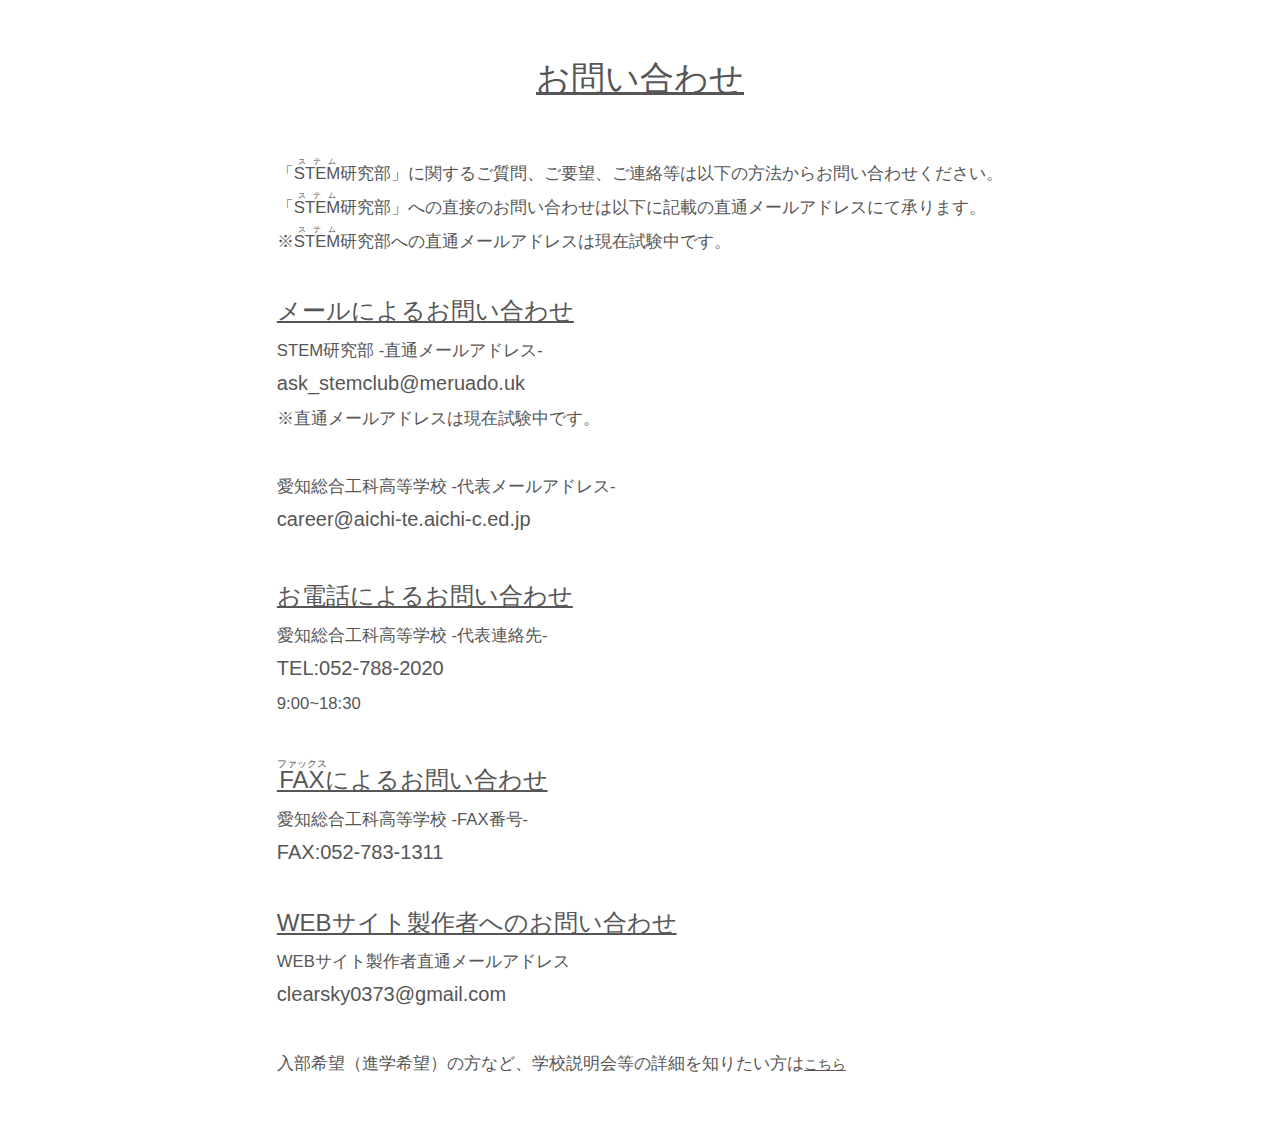
<file: stem_contact.html>
<!DOCTYPE html>
<html lang="ja">

<head>
    <meta charset="UTF-8">
    <meta name="view port" connect="width=device-width,initial-scale=1.0">
    <title> お問い合わせ - 愛知県立愛知総合工科高等学校 STEM研究部</title>
    <link rel="stylesheet" href="css/stem_style.css">
</head>

<body id="wrapper">
    <!--PC用のheader-->
    <div id="header-container"></div><!-- ここにヘッダーを挿入 -->

        <div class="text-center-text-left-wrap">
            <ul class="text-center-text-left__child">
            <p><br></p>
            <h2 style="text-align: center;"><big><u>お問い合わせ</u></big><br>　</h2>
            <p class="text">
                <small>「<ruby>STEM<rt>ステム</rt></ruby>研究部」に関するご質問、ご要望、ご連絡等は以下の方法からお問い合わせください。<br>「<ruby>STEM<rt>ステム</rt></ruby>研究部」への直接のお問い合わせは以下に記載の直通メールアドレスにて承ります。<br>※<ruby>STEM<rt>ステム</rt></ruby>研究部への直通メールアドレスは現在試験中です。</small>
            </p>

            <p class="text"><br><big><u>メールによるお問い合わせ</u></big><br><small>STEM研究部
                    -直通メールアドレス-</small><br>ask_stemclub@meruado.uk<br><small>※直通メールアドレスは現在試験中です。</small><br>　<br><small>愛知総合工科高等学校
                    -代表メールアドレス-</small><br>career@aichi-te.aichi-c.ed.jp</P>

            <p class="text"><big><br><u>お電話によるお問い合わせ</u></big><br><small>愛知総合工科高等学校
                    -代表連絡先-</small><br>TEL:052-788-2020<br><small>9:00~18:30</small><br></p>

            <p class="text"><big><br><u><ruby>FAX<rt><small>ファックス</small></rt></ruby>によるお問い合わせ</u></big><br><small>愛知総合工科高等学校
                    -FAX番号-</small><br>FAX:052-783-1311</small></p>

            <p class="text"><br><big><u>WEBサイト製作者へのお問い合わせ</u></big><br><small>WEBサイト製作者直通メールアドレス</small><br>clearsky0373@gmail.com<br>　</P>

            <p class="text"><small>入部希望（進学希望）の方など、学校説明会等の詳細を知りたい方は<a
                        href="stem_join.html"><u>こちら</u></a></small></p><br>
        </div>

        <div id="footer-container"></div><!-- ここにフッターを挿入 -->

        </boby>

     <!-- ヘッダー・フッター読み込み用 -->
     <script>
        document.addEventListener('DOMContentLoaded', function() {
            const headerContainer = document.getElementById('header-container'); //ヘッダーを挿入するコンテナを取得(document.~(header~)が要素名となるためdiv id = カッコ内の要素名でほかのものでも動作可能)
            const headerTemplateUrl = 'https://ask-web.github.io/STEM/header.html'; //githubpagesのリンクの形式で書くちゃんとしたリンクにしないとダメ

            fetch(headerTemplateUrl) //URLからヘッダーのテンプレ参照リンク先のヘッダーにはスタイル書かなくても表示側で指定してやれば動く
                .then(response => response.text()) //レスポンスを受けたらテキストに書き出し
                .then(html => { //htmlをヘッダーのコンテナに代入する
                    headerContainer.innerHTML = html;
                })
                .catch(error => console.error('Header template fetch error:', error)); //一応エラーログを書き出す機能
        });
    </script>

	<script>
		document.addEventListener('DOMContentLoaded', function() {
            const footerContainer = document.getElementById('footer-container'); //フッターを挿入するコンテナを取得(document.~(header~)が要素名となるためdiv id = カッコ内の要素名でほかのものでも動作可能)
            const footerTemplateUrl = 'https://ask-web.github.io/STEM/footer.html'; //githubpagesのリンクの形式で書くちゃんとしたリンクにしないとダメ

            fetch(footerTemplateUrl) //URLからフッターのテンプレ参照リンク先のフッターにはスタイル書かなくても表示側で指定してやれば動く
                .then(response => response.text()) //レスポンスを受けたらテキストに書き出しする
                .then(html => { //htmlをヘッダーのコンテナに代入する
                    footerContainer.innerHTML = html;
                })
                .catch(error => console.error('Footer template fetch error:', error)); //一応エラーログを書き出す機能
        });
    </script>

</html>
</file>
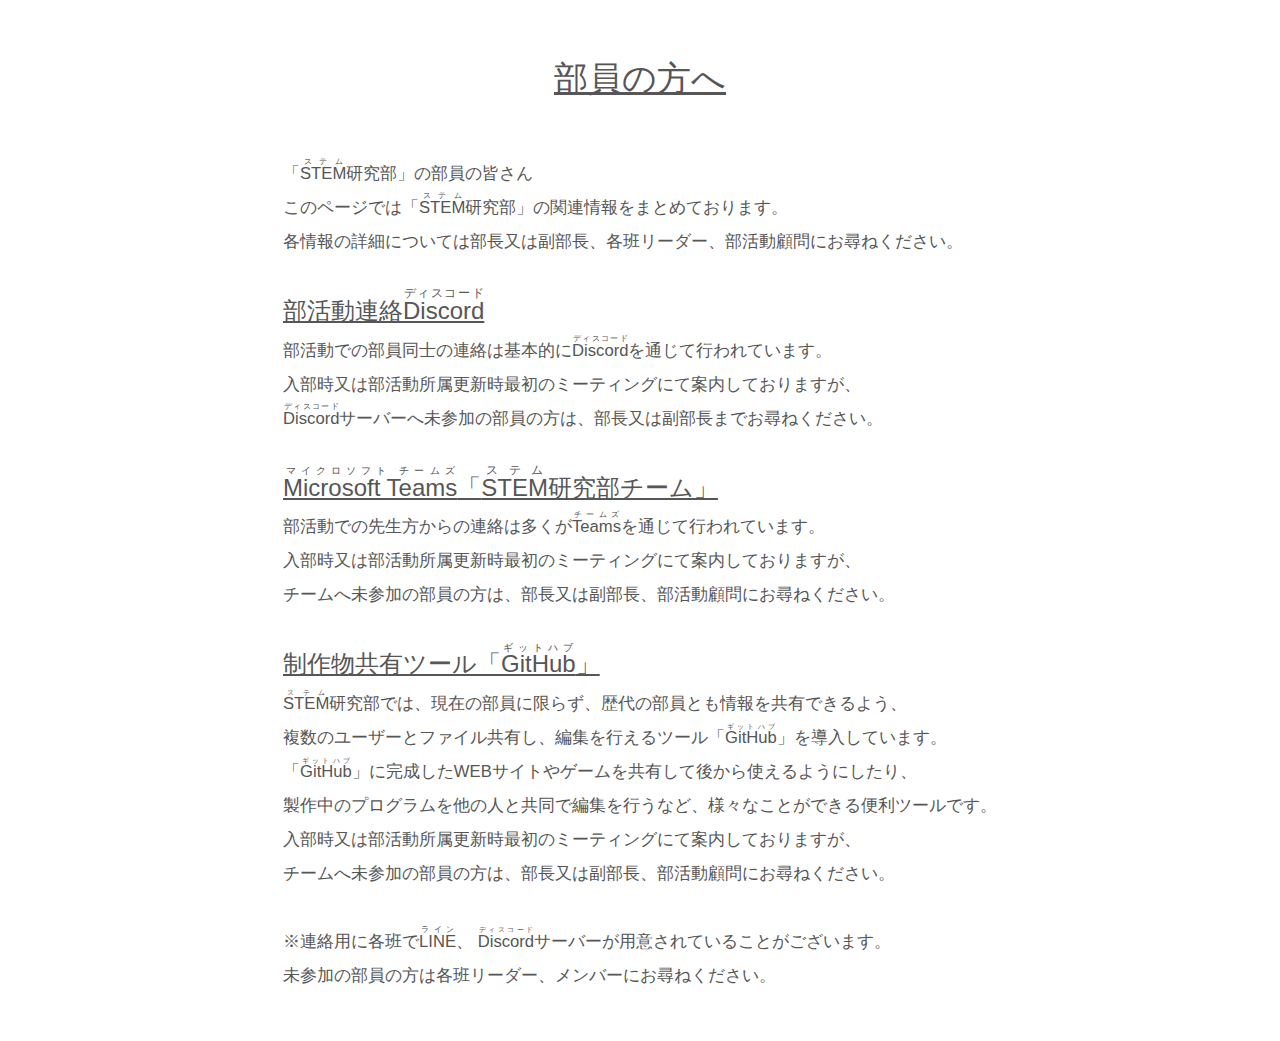
<file: stem_member.html>
<!DOCTYPE html>
<html lang="ja">

<head>
    <meta charset="UTF-8">
    <meta name="view port" connect="width=device-width,initial-scale=1.0">
    <title> 部員の方へ - 愛知県立愛知総合工科高等学校 STEM研究部</title>
    <link rel="stylesheet" href="css/stem_style.css">
</head>

<body id="wrapper">
    <!--PC用のheader-->
    <div id="header-container"></div><!-- ここにヘッダーを挿入 -->

        <div class="text-center-text-left-wrap">
            <ul class="text-center-text-left__child">
            <p><br></p>
            <h2 style="text-align: center;"><big><u>部員の方へ</u></big><br>　</h2>
            <p class="text">
                <small>「<ruby>STEM<rt>ステム</rt></ruby>研究部」の部員の皆さん<br>このページでは「<ruby>STEM<rt>ステム</rt></ruby>研究部」の関連情報をまとめております。
                    <br>各情報の詳細については部長又は副部長、各班リーダー、部活動顧問にお尋ねください。</small>
            </p>

            <p class="text">
                <br><big><u>部活動連絡<ruby>Discord<rt>ディスコード</rt></ruby></u></big><br><small>部活動での部員同士の連絡は基本的に<ruby>Discord<rt>ディスコード</rt></ruby>を通じて行われています。
                    <br>入部時又は部活動所属更新時最初のミーティングにて案内しておりますが、
                    <br><ruby>Discord<rt>ディスコード</rt></ruby>サーバーへ未参加の部員の方は、部長又は副部長までお尋ねください。</small>
            </p>

            <p class="text"><br><big><u><ruby>Microsoft Teams<rt><small>マイクロソフト チームズ</small></rt></ruby>「<ruby>STEM<rt>ステム</rt></ruby>研究部チーム」</u></big>
                <br><small>部活動での先生方からの連絡は多くが<ruby>Teams<rt>チームズ</rt></ruby>を通じて行われています。
                    <br>入部時又は部活動所属更新時最初のミーティングにて案内しておりますが、
                    <br>チームへ未参加の部員の方は、部長又は副部長、部活動顧問にお尋ねください。
                </small><br></p>

            <p class="text">
                <br><big><u>制作物共有ツール「<ruby>GitHub<rt><small>ギットハブ</small></rt></ruby>」</u></big><br>
                <small><ruby>STEM<rt><small>ステム</small></rt></ruby>研究部では、現在の部員に限らず、歴代の部員とも情報を共有できるよう、
                <br>複数のユーザーとファイル共有し、編集を行えるツール「<ruby>GitHub<rt><small>ギットハブ</small></rt></ruby>」を導入しています。
                <br>「<ruby>GitHub<rt><small>ギットハブ</small></rt></ruby>」に完成したWEBサイトやゲームを共有して後から使えるようにしたり、
                <br>製作中のプログラムを他の人と共同で編集を行うなど、様々なことができる便利ツールです。
                <br>入部時又は部活動所属更新時最初のミーティングにて案内しておりますが、
                <br>チームへ未参加の部員の方は、部長又は副部長、部活動顧問にお尋ねください。
            </small>

            </p>

            <p class="text">
                <br><small>※連絡用に各班で<ruby>LINE<rt>ライン</rt></ruby>、
                    <ruby>Discord<rt><small>ディスコード</small></rt></ruby>サーバーが用意されていることがございます。<br>未参加の部員の方は各班リーダー、メンバーにお尋ねください。</small></p><br>

        </div>

        <div id="footer-container"></div><!-- ここにフッターを挿入 -->

        </boby>
         
        <!-- ヘッダー・フッター読み込み用 -->
    <script>
        document.addEventListener('DOMContentLoaded', function() {
            const headerContainer = document.getElementById('header-container'); //ヘッダーを挿入するコンテナを取得(document.~(header~)が要素名となるためdiv id = カッコ内の要素名でほかのものでも動作可能)
            const headerTemplateUrl = 'https://ask-web.github.io/STEM/header.html'; //githubpagesのリンクの形式で書くちゃんとしたリンクにしないとダメ

            fetch(headerTemplateUrl) //URLからヘッダーのテンプレ参照リンク先のヘッダーにはスタイル書かなくても表示側で指定してやれば動く
                .then(response => response.text()) //レスポンスを受けたらテキストに書き出し
                .then(html => { //htmlをヘッダーのコンテナに代入する
                    headerContainer.innerHTML = html;
                })
                .catch(error => console.error('Header template fetch error:', error)); //一応エラーログを書き出す機能
        });
    </script>

	<script>
		document.addEventListener('DOMContentLoaded', function() {
            const footerContainer = document.getElementById('footer-container'); //フッターを挿入するコンテナを取得(document.~(header~)が要素名となるためdiv id = カッコ内の要素名でほかのものでも動作可能)
            const footerTemplateUrl = 'https://ask-web.github.io/STEM/footer.html'; //githubpagesのリンクの形式で書くちゃんとしたリンクにしないとダメ

            fetch(footerTemplateUrl) //URLからフッターのテンプレ参照リンク先のフッターにはスタイル書かなくても表示側で指定してやれば動く
                .then(response => response.text()) //レスポンスを受けたらテキストに書き出しする
                .then(html => { //htmlをヘッダーのコンテナに代入する
                    footerContainer.innerHTML = html;
                })
                .catch(error => console.error('Footer template fetch error:', error)); //一応エラーログを書き出す機能
        });
    </script>

</html>
</file>
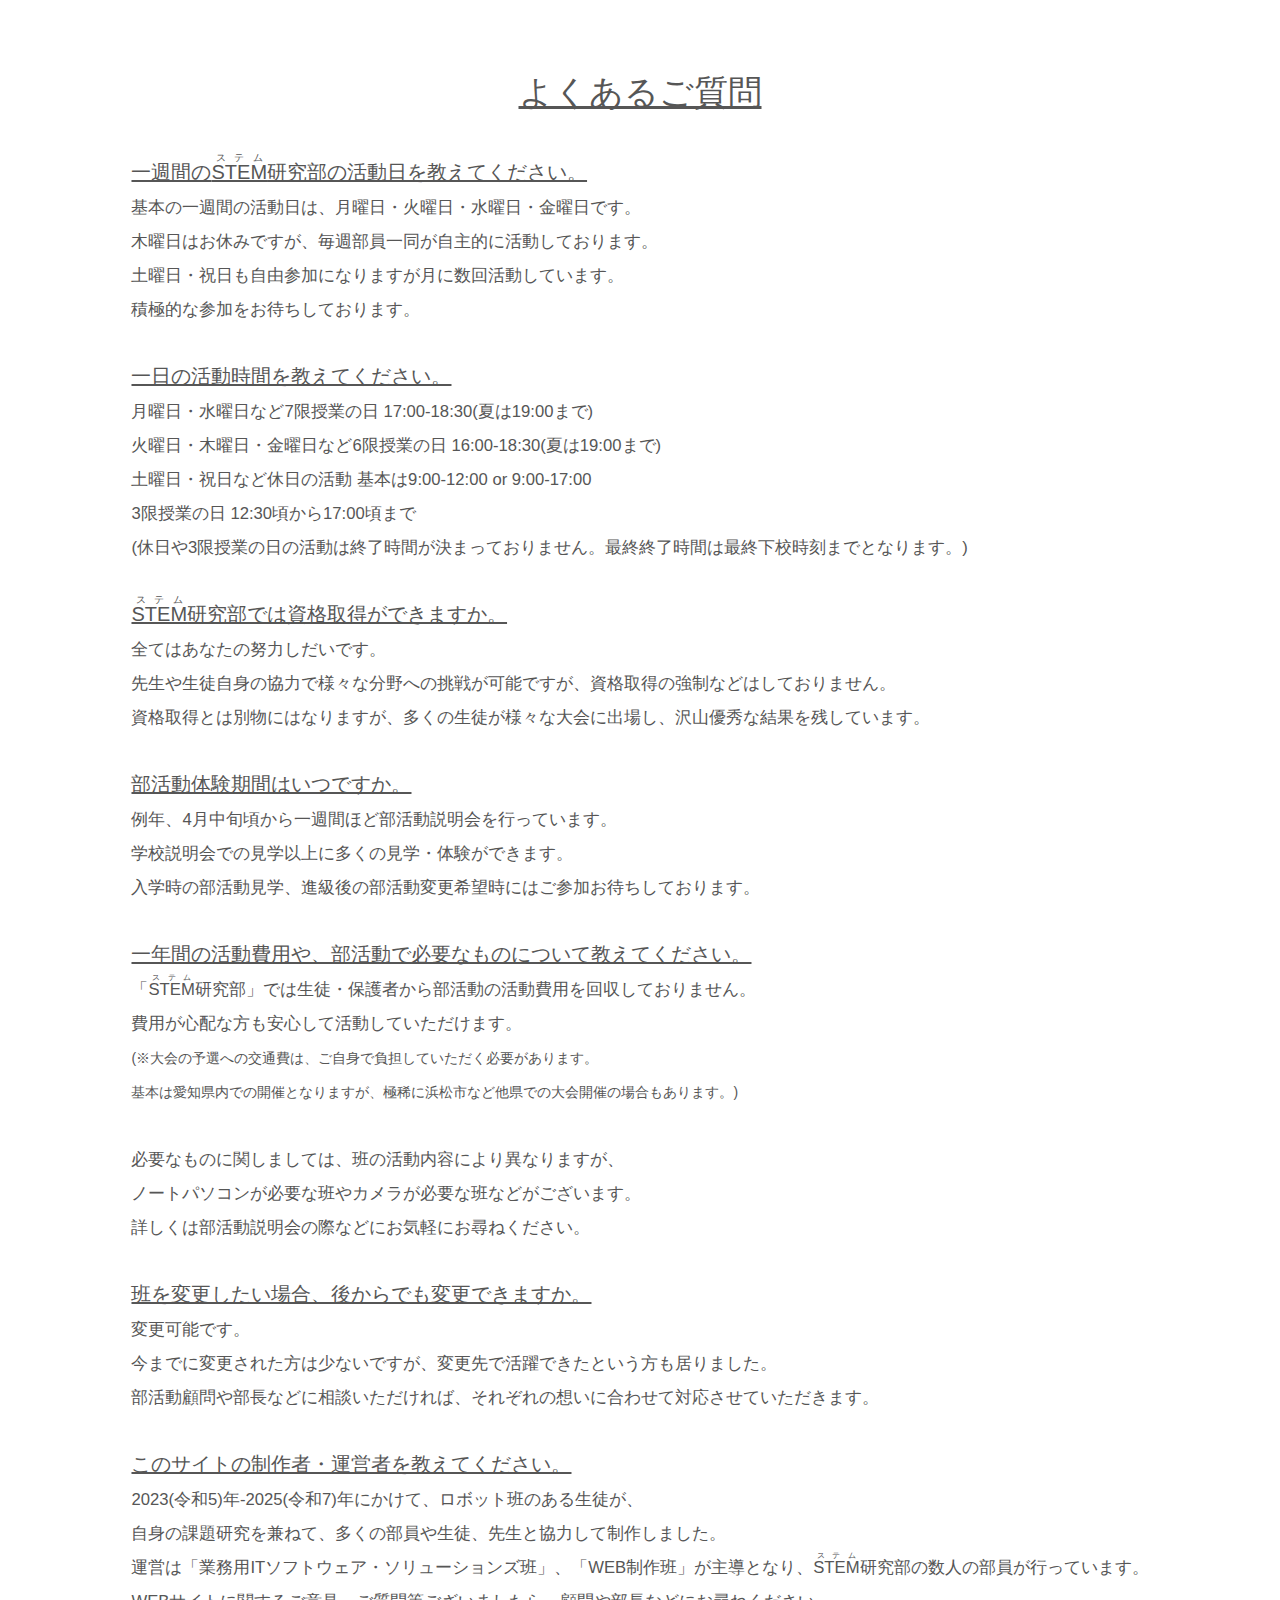
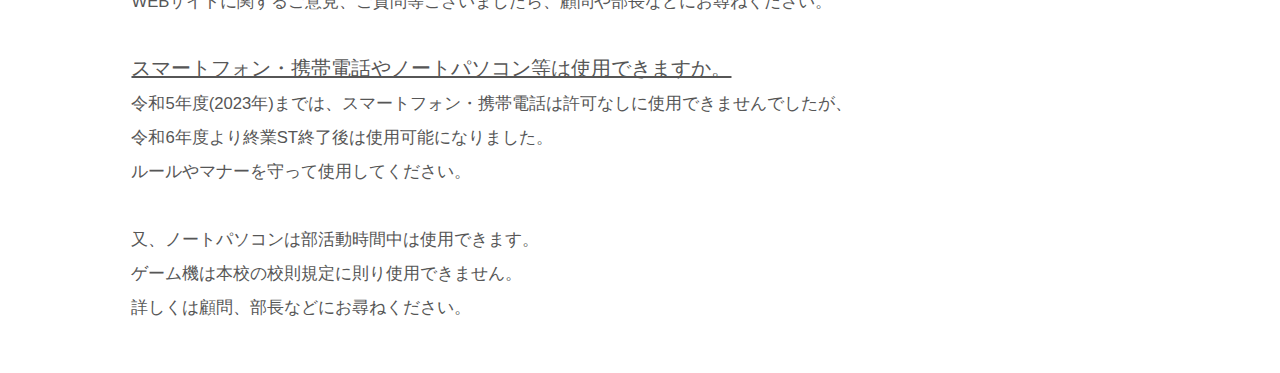
<file: stem_question.html>
<!DOCTYPE html>
<html lang="ja">

<head>
    <meta charset="UTF-8">
    <meta name="view port" connect="width=device-width,initial-scale=1.0">
    <title> よくあるご質問 - 愛知県立愛知総合工科高等学校 STEM研究部</title>
    <link rel="stylesheet" href="css/stem_style.css">
</head>

<body id="wrapper">
    <!--PC用のheader-->
        </div><div id="header-container"></div><!-- ここにヘッダーを挿入 -->

        <div class="text-center-text-left-wrap">
            <ul class="text-center-text-left__child">
            <h2 style="text-align: center;">　<br><big><u>よくあるご質問</u></big></h2>


            <p class="text">
                <br><u>一週間の<ruby>STEM<rt>ステム</rt></ruby>研究部の活動日を教えてください。</u><br><small>基本の一週間の活動日は、月曜日・火曜日・水曜日・金曜日です。<br>木曜日はお休みですが、毎週部員一同が自主的に活動しております。<br>土曜日・祝日も自由参加になりますが月に数回活動しています。<br>積極的な参加をお待ちしております。</small><br>　
            </p>

            <p class="text"><u>一日の活動時間を教えてください。</u><br><small>月曜日・水曜日など7限授業の日
                    17:00-18:30(夏は19:00まで)<br>火曜日・木曜日・金曜日など6限授業の日 16:00-18:30(夏は19:00まで)<br>土曜日・祝日など休日の活動 基本は9:00-12:00
                    or 9:00-17:00<br>3限授業の日 12:30頃から17:00頃まで<br>(休日や3限授業の日の活動は終了時間が決まっておりません。最終終了時間は最終下校時刻までとなります。)</small></p>

            <p class="text">
                <br><u><ruby>STEM<rt>ステム</rt></ruby>研究部では資格取得ができますか。</u><br><small>全てはあなたの努力しだいです。<br>先生や生徒自身の協力で様々な分野への挑戦が可能ですが、資格取得の強制などはしておりません。<br>資格取得とは別物にはなりますが、多くの生徒が様々な大会に出場し、沢山優秀な結果を残しています。</small>
            </p>

            <p class="text">
                <br><u>部活動体験期間はいつですか。</u><br><small>例年、4月中旬頃から一週間ほど部活動説明会を行っています。<br>学校説明会での見学以上に多くの見学・体験ができます。<br>入学時の部活動見学、進級後の部活動変更希望時にはご参加お待ちしております。</small>
            </p>


            <p class="text">
                <br><u>一年間の活動費用や、部活動で必要なものについて教えてください。</u><br><small>「<ruby>STEM<rt>ステム</rt></ruby>研究部」では生徒・保護者から部活動の活動費用を回収しておりません。<br>費用が心配な方も安心して活動していただけます。<br><small>(※大会の予選への交通費は、ご自身で負担していただく必要があります。<br>基本は愛知県内での開催となりますが、極稀に浜松市など他県での大会開催の場合もあります。)</small><br>　<br>必要なものに関しましては、班の活動内容により異なりますが、<br>ノートパソコンが必要な班やカメラが必要な班などがございます。<br>詳しくは部活動説明会の際などにお気軽にお尋ねください。</small>
            </p>

            <p class="text">
                <br><u>班を変更したい場合、後からでも変更できますか。</u><br><small>変更可能です。<br>今までに変更された方は少ないですが、変更先で活躍できたという方も居りました。<br>部活動顧問や部長などに相談いただければ、それぞれの想いに合わせて対応させていただきます。</small>
            </p>

            <p class="text">
                <br><u>このサイトの制作者・運営者を教えてください。</u><br><small>2023(令和5)年-2025(令和7)年にかけて、ロボット班のある生徒が、<br>自身の課題研究を兼ねて、多くの部員や生徒、先生と協力して制作しました。<br>運営は「業務用ITソフトウェア・ソリューションズ班」、「WEB制作班」が主導となり、<ruby>STEM<rt>ステム</rt></ruby>研究部の数人の部員が行っています。<br>WEBサイトに関するご意見、ご質問等ございましたら、顧問や部長などにお尋ねください。</small>
            </p>

            <p class="text">
                <br><u>スマートフォン・携帯電話やノートパソコン等は使用できますか。</u><br><small>令和5年度(2023年)までは、スマートフォン・携帯電話は許可なしに使用できませんでしたが、<br>令和6年度より終業ST終了後は使用可能になりました。<br>ルールやマナーを守って使用してください。<br><br>又、ノートパソコンは部活動時間中は使用できます。<br>ゲーム機は本校の校則規定に則り使用できません。<br>詳しくは顧問、部長などにお尋ねください。</small><br>　
            </p>

        </div>

        <div id="footer-container"></div><!-- ここにフッターを挿入 -->

        </boby>

        <!-- ヘッダー・フッター読み込み用 -->
    <script>
        document.addEventListener('DOMContentLoaded', function() {
            const headerContainer = document.getElementById('header-container'); //ヘッダーを挿入するコンテナを取得(document.~(header~)が要素名となるためdiv id = カッコ内の要素名でほかのものでも動作可能)
            const headerTemplateUrl = 'https://ask-web.github.io/STEM/header.html'; //githubpagesのリンクの形式で書くちゃんとしたリンクにしないとダメ

            fetch(headerTemplateUrl) //URLからヘッダーのテンプレ参照リンク先のヘッダーにはスタイル書かなくても表示側で指定してやれば動く
                .then(response => response.text()) //レスポンスを受けたらテキストに書き出し
                .then(html => { //htmlをヘッダーのコンテナに代入する
                    headerContainer.innerHTML = html;
                })
                .catch(error => console.error('Header template fetch error:', error)); //一応エラーログを書き出す機能
        });
    </script>

	<script>
		document.addEventListener('DOMContentLoaded', function() {
            const footerContainer = document.getElementById('footer-container'); //フッターを挿入するコンテナを取得(document.~(header~)が要素名となるためdiv id = カッコ内の要素名でほかのものでも動作可能)
            const footerTemplateUrl = 'https://ask-web.github.io/STEM/footer.html'; //githubpagesのリンクの形式で書くちゃんとしたリンクにしないとダメ

            fetch(footerTemplateUrl) //URLからフッターのテンプレ参照リンク先のフッターにはスタイル書かなくても表示側で指定してやれば動く
                .then(response => response.text()) //レスポンスを受けたらテキストに書き出しする
                .then(html => { //htmlをヘッダーのコンテナに代入する
                    footerContainer.innerHTML = html;
                })
                .catch(error => console.error('Footer template fetch error:', error)); //一応エラーログを書き出す機能
        });
    </script>

</html>
</file>
<file: css/stem_style.css>
@charset "utf-8";

.red {
   color: rgb(255, 0, 0);
}

.text-center-text-left-wrap {
   font-size: 20px;
   overflow: hidden;
   margin: 16px auto;
   text-align: center;
   display: block;
}

.text-center-text-left__child {
   text-align: left;
   width: fit-content;
   display: inline-block;
}

img {
   max-width: 100%;
   height: auto;
}

.tabs {
   width: 1000px;
   margin: auto;
   flex-wrap: wrap;
   display: flex;
}

.tab_class {
   width: calc(100%/5);
   height: 45px;
   background-color: #eee;
   line-height: 45px;
   font-size: 15px;
   text-align: center;
   display: block;
   float: left;
   order: -1;
}

input[name="tab_name"] {
   display: none;
}

input:checked+.tab_class {
   background-color: cadetblue;
   color: aliceblue;
}

.content_class {
   display: none;
   width: 100%;
   border-bottom: 3px solid #eee;
   border-right: 3px solid #eee;
   border-left: 3px solid #eee;
   padding: 30px 10px;
}

input:checked+.tab_class+.content_class {
   display: block;
}

.responsive {
   width: 100%;
   aspect-ratio: 16/9;
}

.iframe-wrapper {
   position: relative;
   padding-bottom: 56.25%;
   height: 0;
   overflow: hidden;
}

.iframe-wrapper iframe {
   position: absolute;
   top: 0;
   left: 0;
   width: 100%;
   height: 100%;
}

iframe {
   transform: scale(0.984375);
   transform-origin: 0 0;
   margin-left: auto;
   margin-right: auto;
}

h2 {
   margin: 1em 0;
   font-size: 140%;
   font-weight: normal;
}

li {
   list-style: none;
}

.clearfix:after {
   content: "";
   clear: both;
   display: block;
}

.fl-item {
   float: left;
}

.fl-item_box {
   float: left;
}

.hover-item:hover {
   height: 100%;
}

h1 {
   float: left;
}

/*ヘッダー*/

.top-list {
   float: right;
   margin: 1% 0 0;
}

.top-list li,
.nav-item {
   float: left;
   color: #036EB8;
}

.top-list_wrap {
   width: 100%;
   border-bottom: 5px solid #C30D23;
   box-sizing: border-box;
   padding: 20px 0;
   background-color: #1001;
}

.top-list li {
   box-sizing: border-box;
   padding: 2px 7px;
}

.top-list li:hover a {
   color: #036EB8;
}

.top-list li.top-list_in {
   padding: 0;
}

.top-list li.top-list_in a {
   background-color: #4169e1;
   margin-left: 8px;
   display: block;
   box-sizing: border-box;
   padding: 2px 8px;
   text-align: center;
   color: #fff;
}

.top-list li.top-list_in a:hover {
   background-color: #0082dc;
}

.top-list li.top-list_in:last-child {
   margin-right: 20px;
}

.top-list li.top-list_in a.teacher {
   background-color: #ff8c00;
   margin-left: 8px;
   display: block;
   box-sizing: border-box;
   padding: 2px 8px;
   text-align: center;
   color: #fff;
}

nav {
   position: relative;
   top: 0;
   left: 0;
   z-index: 6;
   margin: 0 auto;
}

.nav-item {
   width: 20%;
   overflow: hidden;
   box-sizing: border-box;
   padding: 10px 0;
   position: relative;
   top: 0;
   left: 0;
}

.nav-item:hover {
   overflow: visible;
}

.nav-item p {
   text-align: center;
   box-sizing: border-box;
   padding: 10px 0;
}

.nav-item:hover p a {
   color: #036EB8;
}

.nav-item p a {
   display: block;
   width: 99%;
   border-right: 1px solid #C9CACA;
}

ul2 {
   display: flex;
   text-align: center;
}

.container {
   width: 1124px;
   margin: 0 auto;
}

.pc-only {
   display: block;
}

.nav-item_child .emer {
   color: #D61619;
   font-size: 0.6em;
}

.emer {
   color: #D61619;
   font-size: 0.8em;
}

html,
body,
div,
iframe,
h1,
h2,
h3,
h4,
h5,
h6,
p,
img,
ul,
li,
nav {
   margin: 0;
   padding: 0;
}

body {
   font-size: 14px;
   font-family: "ヒラギノ角ゴ W0", "Meiryo", sans-serif;
   color: #565656;
   text-align: left;
   -webkit-text-size-adjust: 100%;
   text-size-adjust: 100%;
   line-height: 1.7;
}

a {
   font-size: 14px;
   font-family: "ヒラギノ角ゴ W0", "Meiryo", sans-serif;
   outline: none;
   margin: 0;
   padding: 0;
   border: 0;
   vertical-align: baseline;
   background: transparent;
   text-decoration: none;
   color: #595757;
}
</file>
